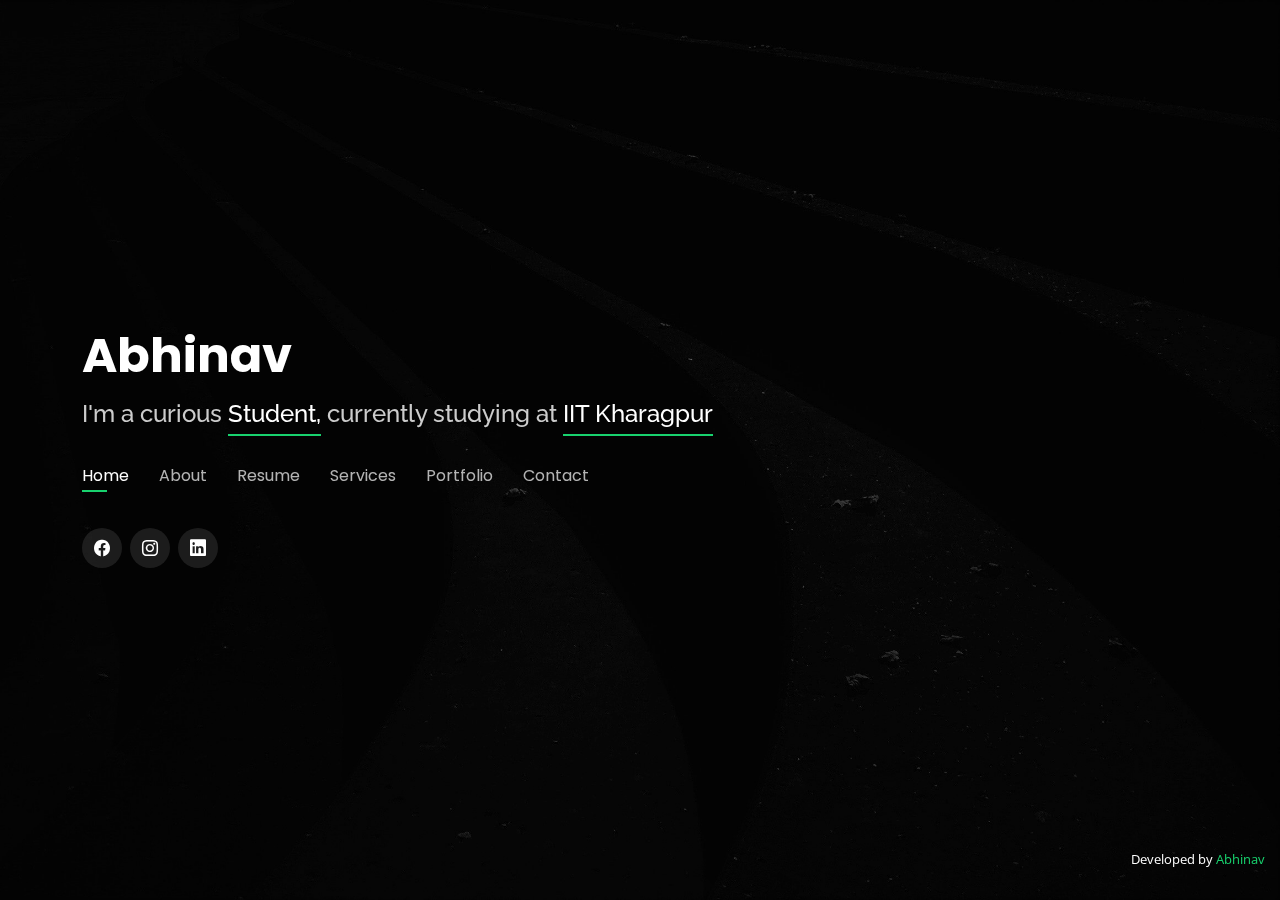
<file: index.html>
<!DOCTYPE html>
<html lang="en">

<head>
  <meta charset="utf-8">
  <meta content="width=device-width, initial-scale=1.0" name="viewport">

  <link rel="canonical" href="https://abhinavreddy.me" />

  <title>Abhinav</title>
  <meta content="I am Abhinav. A curious student, currently studying at IIT Kharagpur. I build websites for businesses, portfolios, blogs and many more. Check out my portfolio for more information!" name="description">
  <meta content="Abhinav, Web Developer, Freelancer, Learner, Student, Indian Freelancer, Programmer" name="keywords">

  <!-- Favicons -->
  <link rel="apple-touch-icon" sizes="57x57" href="assets/img/fav-icon/apple-icon-57x57.png">
  <link rel="apple-touch-icon" sizes="60x60" href="assets/img/fav-icon/apple-icon-60x60.png">
  <link rel="apple-touch-icon" sizes="72x72" href="assets/img/fav-icon/apple-icon-72x72.png">
  <link rel="apple-touch-icon" sizes="76x76" href="assets/img/fav-icon/apple-icon-76x76.png">
  <link rel="apple-touch-icon" sizes="114x114" href="assets/img/fav-icon/apple-icon-114x114.png">
  <link rel="apple-touch-icon" sizes="120x120" href="assets/img/fav-icon/apple-icon-120x120.png">
  <link rel="apple-touch-icon" sizes="144x144" href="assets/img/fav-icon/apple-icon-144x144.png">
  <link rel="apple-touch-icon" sizes="152x152" href="assets/img/fav-icon/apple-icon-152x152.png">
  <link rel="apple-touch-icon" sizes="180x180" href="assets/img/fav-icon/apple-icon-180x180.png">
  <link rel="icon" type="image/png" sizes="192x192"  href="assets/img/fav-icon/android-icon-192x192.png">
  <link rel="icon" type="image/png" sizes="32x32" href="assets/img/fav-icon/favicon-32x32.png">
  <link rel="icon" type="image/png" sizes="96x96" href="assets/img/fav-icon/favicon-96x96.png">
  <link rel="icon" type="image/png" sizes="16x16" href="assets/img/fav-icon/favicon-16x16.png">
  <link rel="manifest" href="assets/img/fav-icon/manifest.json">
  <meta name="msapplication-TileColor" content="#ffffff">
  <meta name="msapplication-TileImage" content="assets/img/fav-icon/ms-icon-144x144.png">
  <meta name="theme-color" content="#ffffff">

  <!-- Google Fonts -->
  <link href="https://fonts.googleapis.com/css?family=Open+Sans:300,300i,400,400i,600,600i,700,700i|Raleway:300,300i,400,400i,500,500i,600,600i,700,700i|Poppins:300,300i,400,400i,500,500i,600,600i,700,700i" rel="stylesheet">

  <!-- Vendor CSS Files -->
  <link href="assets/vendor/bootstrap/css/bootstrap.min.css" rel="stylesheet">
  <link href="assets/vendor/bootstrap-icons/bootstrap-icons.css" rel="stylesheet">
  <link href="assets/vendor/boxicons/css/boxicons.min.css" rel="stylesheet">
  <link href="assets/vendor/glightbox/css/glightbox.min.css" rel="stylesheet">
  <link href="assets/vendor/remixicon/remixicon.css" rel="stylesheet">
  <link href="assets/vendor/swiper/swiper-bundle.min.css" rel="stylesheet">

  <!-- Template Main CSS File -->
  <link href="assets/css/style.css" rel="stylesheet">

</head>

<body>

  <!-- ======= Header ======= -->
  <header id="header">
    <div class="container">

      <h1><a href="https://abhinavreddy.me">Abhinav</a></h1>
      <h2>I'm a curious <span>Student,</span> currently studying at <span>IIT Kharagpur</span></h2>

      <nav id="navbar" class="navbar">
        <ul>
          <li><a class="nav-link active" href="#header">Home</a></li>
          <li><a class="nav-link" href="#about">About</a></li>
          <li><a class="nav-link" href="#resume">Resume</a></li>
          <li><a class="nav-link" href="#services">Services</a></li>
          <li><a class="nav-link" href="#portfolio">Portfolio</a></li>
          <li><a class="nav-link" href="#contact">Contact</a></li>
        </ul>
        <i class="bi bi-list mobile-nav-toggle"></i>
      </nav><!-- .navbar -->

      <div class="social-links">
        <a href="https://www.facebook.com/profile.php?id=100086761066976" target="_blank" class="facebook"><i class="bi bi-facebook"></i></a>
        <a href="https://www.instagram.com/abhinav._.25/" target="_blank" class="instagram"><i class="bi bi-instagram"></i></a>
        <a href="https://www.linkedin.com/in/abhinav-reddy-a42808259/" target="_blank" class="linkedin"><i class="bi bi-linkedin"></i></a>
      </div>

    </div>
  </header><!-- End Header -->

  <!-- ======= About Section ======= -->
  <section id="about" class="about">

    <!-- ======= About Me ======= -->
    <div class="about-me container">

      <div class="section-title">
        <h2>About</h2>
        <p>More about me</p>
      </div>

      <div class="row">
        <div class="col-lg-4" data-aos="fade-right">
          <img src="assets/img/abhinav.jpg" class="img-fluid" alt="abhinav">
        </div>
        <div class="col-lg-8 pt-4 pt-lg-0 content" data-aos="fade-left">
          <h3>G Abhinav Reddy</h3>
          <p class="fst-italic">
            I believe in Skills, Self learning, Team work & Experience.
          </p>
          <div class="row">
            <div class="col-lg-6">
              <ul>
                <li><i class="bi bi-chevron-right"></i> <strong>Website:</strong> <span><a href="https://abhinavreddy.me">abhinavreddy.me</a></span></li>
                <li><i class="bi bi-chevron-right"></i> <strong>Phone:</strong> <span class="reverse">2119 851 897 19+</span></li>
                <li><i class="bi bi-chevron-right"></i> <strong>City:</strong> <span>Hyderabad, Telangana</span></li>
              </ul>
            </div>
            <div class="col-lg-6">
              <ul>
                <li><i class="bi bi-chevron-right"></i> <strong>Age:</strong> <span>17</span></li>
                <li><i class="bi bi-chevron-right"></i> <strong>Email:</strong> <span class="reverse"> moc.liamg@50020152vanihba </span></li>
                <li><i class="bi bi-chevron-right"></i> <strong>Freelance:</strong> <span>Available</span></li>
              </ul>
            </div>
          </div>
	        <p>I ❤ to Learn, Work & Collaborate!</p>
        </div>
      </div>

    </div><!-- End About Me -->

    <!-- ======= Counts ======= -->
    <div class="counts container">

      <div class="row">

        <div class="col-lg-3 col-md-6">
          <div class="count-box">
            <i class="bi bi-emoji-smile"></i>
            <span data-purecounter-start="0" data-purecounter-end="2" data-purecounter-duration="1" class="purecounter"></span>
            <p>Happy Clients</p>
          </div>
        </div>

        <div class="col-lg-3 col-md-6 mt-5 mt-md-0">
          <div class="count-box">
            <i class="bi bi-journal-richtext"></i>
            <span data-purecounter-start="0" data-purecounter-end="3" data-purecounter-duration="1" class="purecounter"></span>
            <p>Projects</p>
          </div>
        </div>

        <div class="col-lg-3 col-md-6 mt-5 mt-lg-0">
          <div class="count-box">
            <i class="bi bi-headset"></i>
            <span data-purecounter-start="0" data-purecounter-end="500" data-purecounter-duration="1.5" class="purecounter"></span>
            <p>Minutes Of Support</p>
          </div>
        </div>

        <div class="col-lg-3 col-md-6 mt-5 mt-lg-0">
          <div class="count-box">
            <i class="bi bi-people"></i>
            <span data-purecounter-start="0" data-purecounter-end="1" data-purecounter-duration="1" class="purecounter"></span>
            <p>Collaborations</p>
          </div>
        </div>

      </div>

    </div><!-- End Counts -->

    <!-- ======= Skills  ======= -->
    <div class="skills container">

      <div class="section-title">
        <h2>Skills</h2>
      </div>

      <div class="row skills-content">

        <div class="col-lg-6">

          <div class="progress">
            <span class="skill">HTML <i class="val">100%</i></span>
            <div class="progress-bar-wrap">
              <div class="progress-bar" role="progressbar" aria-valuenow="100" aria-valuemin="0" aria-valuemax="100"></div>
            </div>
          </div>

          <div class="progress">
            <span class="skill">CSS <i class="val">90%</i></span>
            <div class="progress-bar-wrap">
              <div class="progress-bar" role="progressbar" aria-valuenow="90" aria-valuemin="0" aria-valuemax="100"></div>
            </div>
          </div>

          <div class="progress">
            <span class="skill">JavaScript<i class="val">85%</i></span>
            <div class="progress-bar-wrap">
              <div class="progress-bar" role="progressbar" aria-valuenow="85" aria-valuemin="0" aria-valuemax="100"></div>
            </div>
          </div>

        </div>

        <div class="col-lg-6">

          <div class="progress">
            <span class="skill">Python <i class="val">85%</i></span>
            <div class="progress-bar-wrap">
              <div class="progress-bar" role="progressbar" aria-valuenow="85" aria-valuemin="0" aria-valuemax="100"></div>
            </div>
          </div>

          <div class="progress">
            <span class="skill">WordPress/CMS <i class="val">85%</i></span>
            <div class="progress-bar-wrap">
              <div class="progress-bar" role="progressbar" aria-valuenow="85" aria-valuemin="0" aria-valuemax="100"></div>
            </div>
          </div>

          <div class="progress">
            <span class="skill">C Language <i class="val">75%</i></span>
            <div class="progress-bar-wrap">
              <div class="progress-bar" role="progressbar" aria-valuenow="75" aria-valuemin="0" aria-valuemax="100"></div>
            </div>
          </div>

        </div>

      </div>

    </div><!-- End Skills -->

    <!-- ======= Interests ======= -->
    <div class="interests container">

      <div class="section-title">
        <h2>Interests</h2>
      </div>

      <div class="row">
        <div class="col-lg-3 col-md-4">
          <div class="icon-box">
            <i class="ri-building-line" style="color: #ffbb2c;"></i>
            <h3>Entrepreneurship</h3>
          </div>
        </div>
        <div class="col-lg-3 col-md-4 mt-4 mt-md-0">
          <div class="icon-box">
            <i class="ri-links-line" style="color: #5578ff;"></i>
            <h3>Blockchain</h3>
          </div>
        </div>
        <div class="col-lg-3 col-md-4 mt-4 mt-md-0">
          <div class="icon-box">
            <i class="ri-code-box-line" style="color: #e80368;"></i>
            <h3>Programming</h3>
          </div>
        </div>
        <div class="col-lg-3 col-md-4 mt-4 mt-lg-0">
          <div class="icon-box">
            <i class="ri-hammer-line" style="color: #e361ff;"></i>
            <h3>Web Development</h3>
          </div>
        </div>
        <div class="col-lg-3 col-md-4 mt-4">
          <div class="icon-box">
            <i class="ri-camera-lens-line" style="color: #47aeff;"></i>
            <h3>Photography</h3>
          </div>
        </div>
        <div class="col-lg-3 col-md-4 mt-4">
          <div class="icon-box">
            <i class="ri-rocket-line" style="color: #ffa76e;"></i>
            <h3>Physics</h3>
          </div>
        </div>
        <div class="col-lg-3 col-md-4 mt-4">
          <div class="icon-box">
            <i class="ri-bit-coin-line" style="color: #11dbcf;"></i>
            <h3>DeFi</h3>
          </div>
        </div>
        <div class="col-lg-3 col-md-4 mt-4">
          <div class="icon-box">
            <i class="ri-compasses-2-line" style="color: #4233ff;"></i>
            <h3>Mathematics</h3>
          </div>
        </div>
        <div class="col-lg-3 col-md-4 mt-4">
          <div class="icon-box">
            <i class="ri-remote-control-line" style="color: #b2904f;"></i>
            <h3>IoT</h3>
          </div>
        </div>
        <div class="col-lg-3 col-md-4 mt-4">
          <div class="icon-box">
            <i class="ri-robot-line" style="color: #b20969;"></i>
            <h3>AI & ML</h3>
          </div>
        </div>
        <div class="col-lg-3 col-md-4 mt-4">
          <div class="icon-box">
            <i class="ri-edit-2-line" style="color: #ff5828;"></i>
            <h3>Blogging</h3>
          </div>
        </div>
        <div class="col-lg-3 col-md-4 mt-4">
          <div class="icon-box">
            <i class="ri-lock-password-line" style="color: #29cc61;"></i>
            <h3>Cyber Security</h3>
          </div>
        </div>
      </div>

    </div><!-- End Interests -->

    <!-- ======= Testimonials ======= -->
    <div class="testimonials container">

      <div class="section-title">
        <h2>Testimonials</h2>
      </div>

      <div class="testimonials-slider swiper-container" data-aos="fade-up" data-aos-delay="100">
        <div class="swiper-wrapper">

          <div class="swiper-slide">
            <div class="testimonial-item">
              <p>
                <i class="bx bxs-quote-alt-left quote-icon-left"></i>
                It's exactly what I've been looking for. Website is both attractive and highly adaptable. Thanks you man, keep up the good work!
                <i class="bx bxs-quote-alt-right quote-icon-right"></i>
              </p>
              <img src="assets/img/testimonials/1.jpg" class="testimonial-img" alt="client">
              <h3>Jatin Kumar</h3>
              <h4>Influencer</h4>
            </div>
          </div><!-- End testimonial item -->
	  <div class="swiper-slide">
            <div class="testimonial-item">
              <p>
                <i class="bx bxs-quote-alt-left quote-icon-left"></i>
                Website is worth much more than we paid. Website was the best investment we ever made. We love this Website!
                <i class="bx bxs-quote-alt-right quote-icon-right"></i>
              </p>
              <img src="assets/img/testimonials/2.png" class="testimonial-img" alt="client">
              <h3>Asian Stud</h3>
              <h4>Organisation</h4>
            </div>
          </div><!-- End testimonial item -->
        </div>
        <div class="swiper-pagination"></div>
      </div>

      <div class="owl-carousel testimonials-carousel">

      </div>

    </div><!-- End Testimonials  -->

  </section><!-- End About Section -->

  <!-- ======= Resume Section ======= -->
  <section id="resume" class="resume">
    <div class="container">

      <div class="section-title">
        <h2>Resume</h2>
        <p>Check My Resume</p>
      </div>

      <div class="row">
        <div class="col-lg-6">
          <h3 class="resume-title">Summary</h3>
          <div class="resume-item pb-0">
            <h4>Abhinav</h4>
            <p><em>Innovative, self-taught and skilled student with experience in web development, programming and many other.</em></p>
          </div>
          <h3 class="resume-title">Skills</h3>
    <div class="resume-item">
            <h4>Java Script</h4>
            <h5>2021</h5>
            <p><em>Used for building websites.</em></p>
          </div>
    <div class="resume-item">
            <h4>Python</h4>
            <h5>2021</h5>
            <p><em>Written a good amount code.</em></p>
          </div>
	  <div class="resume-item">
            <h4>SEO</h4>
            <h5>2021</h5>
            <p><em>Ranked on Google.</em></p>
          </div>
	  <div class="resume-item">
            <h4>Photo Editing</h4>
            <h5>2020</h5>
            <p><em>Basics of photo editing.</em></p>
          </div>
	  <div class="resume-item">
            <h4>Linux</h4>
            <h5>2020</h5>
            <p><em>Probably the best OS.</em></p>
          </div>
	  <div class="resume-item">
            <h4>Wordpress</h4>
            <h5>2019</h5>
            <p><em>Built a blog.</em></p>
          </div>
	  <div class="resume-item">
            <h4>HTML & CSS</h4>
            <h5>2019</h5>
            <p><em>Created some basic designs.</em></p>
          </div>
	  <div class="resume-item">
            <h4>C Language</h4>
            <h5>2018</h5>
            <p><em>Started my journey.</em></p>
          </div>
        </div>
        <div class="col-lg-6">
          <h3 class="resume-title">Professional Experience</h3>
          <div class="resume-item">
            <h4>GES Intern</h4>
            <h5>2022 - 2023</h5>
            <p><em><a href="https://www.ecell-iitkgp.org/" target="_blank">Entrepreneurship Cell</a>, IIT Kharagpur </em></p>
          </div>
          <div class="resume-item">
            <h4>Associate Member</h4>
            <h5>2022</h5>
            <p><em><a href="https://www.facebook.com/SWGIITKGP/" target="_blank">SWG</a>, IIT Kharagpur </em></p>
          </div>
          <div class="resume-item">
            <h4>Associate Member</h4>
            <h5>2022</h5>
            <p><em><a href="http://www.cqiitkgp.com/" target="_blank">Communiqué</a>, IIT Kharagpur </em></p>
          </div>
          <div class="resume-item">
            <h4>Web Dev</h4>
            <h5>2021</h5>
            <p><em><a href="https:asianstud.site" target="_blank">Asian Stud</a>, Hyderabad </em></p>
            <p>
            <ul>
              <li>Designed, developed, and implemented the <a href="https:asianstud.site" target="_blank"> Asian Stud </a> Website.</li>
              <li>Website was built on wordpress, with many functionalities such as custom posts type, email lists, responsive, seo optimised and secure.</li>
              <li>Ranked on Google.</li>
              <li>Integrated with CRM.</li>
            </ul>
            </p>
          </div>
          <div class="col-lg-6">
            <h3 class="resume-title">Education</h3>
            <div class="resume-item">
              <h4>B.S Physics</h4>
              <h5>2022 - 2026</h5>
              <p><em><a href="http://www.iitkgp.ac.in/" target="_blank">IIT Kharagpur</a>, Kharagpur, West Bengal</em></p>
            </div>
            <div class="resume-item">
              <h4>Intermediate</h4>
              <h5>2020 - 2022</h5>
              <p><em>Sri Chaitanya, Hyderabad, Telangana</em></p>
            </div>
            <div class="resume-item">
              <h4>Schooling</h4>
              <h5>2020</h5>
              <p><em>Triveni Talent School, Hyderabad, Telangana</em></p>
            </div>
            <div class="resume-item">
              <h4>Schooling</h4>
              <h5>2017</h5>
              <p><em>Sadhana School of Excellence, Karimnagar, Telangana</em></p>
            </div>
        </div>
      </div>

    </div>
  </section><!-- End Resume Section -->

  <!-- ======= Services Section ======= -->
  <section id="services" class="services">
    <div class="container">

      <div class="section-title">
        <h2>Services</h2>
        <p>My Services</p>
      </div>

      <div class="row">
        <div class="col-lg-4 col-md-6 d-flex align-items-stretch">
          <div class="icon-box">
            <div class="icon"><i class="bx bx-world"></i></div>
            <h4>Web Development</h4>
            <p>I build Business Websites, Persional Portfolio's, Blogs and many more.</p>
          </div>
        </div>

        <div class="col-lg-4 col-md-6 d-flex align-items-stretch mt-4 mt-md-0">
          <div class="icon-box">
            <div class="icon"><i class="bx bx-paint"></i></div>
            <h4>Web Design</h4>
            <p>I design premium, elegant and user friendly designs for websites, apps and many more.</p>
          </div>
        </div>

        <div class="col-lg-4 col-md-6 d-flex align-items-stretch mt-4 mt-lg-0">
          <div class="icon-box">
            <div class="icon"><i class="bx bxl-wordpress"></i></div>
            <h4>Wordpress / Other CMS</h4>
            <p>I develop, update and maintain websites, blogs and other web based platforms using CMS.</p>
          </div>
        </div>
    </div>
  </section><!-- End Services Section -->

  <!-- ======= Portfolio Section ======= -->
  <section id="portfolio" class="portfolio">
    <div class="container">

      <div class="section-title">
        <h2>Portfolio</h2>
        <p>My Works</p>
      </div>

      <div class="row">
        <div class="col-lg-12 d-flex justify-content-center">
          <ul id="portfolio-flters">
            <li data-filter="*" class="filter-active">All</li>
            <li data-filter=".filter-web">Websites</li>
            <li data-filter=".filter-projects">Projects</li>
            <li data-filter=".filter-design">Designs</li>
          </ul>
        </div>
      </div>

      <div class="row portfolio-container">

        <div class="col-lg-4 col-md-6 portfolio-item filter-web filter-design">
          <div class="portfolio-wrap">
            <img src="assets/img/portfolio/asianstud.jpg" class="img-fluid" alt="asian stud">
            <div class="portfolio-info">
              <h4>Asian Stud</h4>
              <p>Website</p>
              <div class="portfolio-links">
                <a href="portfolio/asianstud.html" data-gallery="portfolioDetailsGallery" data-glightbox="type: external" class="portfolio-details-lightbox" title="Portfolio Details"><i class="bx bx-link"></i></a>
              </div>
            </div>
          </div>
        </div>

        <div class="col-lg-4 col-md-6 portfolio-item filter-projects">
          <div class="portfolio-wrap">
            <img src="assets/img/projects/MemoryGame/1.png" class="img-fluid" alt="memory game">
            <div class="portfolio-info">
              <h4>Memory Game</h4>
              <p>JS Project</p>
              <div class="portfolio-links">
                <a href="portfolio/projects/MemoryGame/game.html" target="_blank"><i class="bx bx-link"></i></a>
              </div>
            </div>
          </div>
        </div>

      </div>


    </div>
  </section><!-- End Portfolio Section -->

  <!-- ======= Contact Section ======= -->
  <section id="contact" class="contact">
    <div class="container">

      <div class="section-title">
        <h2>Contact</h2>
        <p>Contact Me</p>
      </div>

      <div class="row mt-2">

        <div class="col-md-6 d-flex align-items-stretch">
          <div class="info-box">
            <i class="bx bx-map"></i>
            <h3>My Address</h3>
            <p>IIT Kharagpur, West Bengal, India 721302</p>
          </div>
        </div>

        <div class="col-md-6 mt-4 mt-md-0 d-flex align-items-stretch">
          <div class="info-box">
            <i class="bx bx-share-alt"></i>
            <h3>Social Profiles</h3>
            <div class="social-links">
              <a href="https://www.facebook.com/profile.php?id=100086761066976" target="_blank" class="facebook"><i class="bi bi-facebook"></i></a>
              <a href="https://www.instagram.com/abhinav._.25/" target="_blank" class="instagram"><i class="bi bi-instagram"></i></a>
              <a href="https://www.linkedin.com/in/abhinav-reddy-a42808259/" target="_blank" class="linkedin"><i class="bi bi-linkedin"></i></a>
            </div>
          </div>
        </div>

        <div class="col-md-6 mt-4 d-flex align-items-stretch">
          <div class="info-box">
            <i class="bx bx-envelope"></i>
            <h3>Email Me</h3>
            <p><span class="reverse"> moc.liamg@50020152vanihba </span></p>
          </div>
        </div>
        <div class="col-md-6 mt-4 d-flex align-items-stretch">
          <div class="info-box">
            <i class="bx bx-phone-call"></i>
            <h3>Call Me</h3>
            <p><span class="reverse">2119 851 897 19+</span></p>
          </div>
        </div>
	<!-- <form action="https://formspree.io/f/moqypalp" method="post" role="form" class="php-email-form mt-4">
        <div class="row">
          <div class="col-md-6 form-group">
            <input type="text" name="name" class="form-control" id="name" placeholder="Your Name" required>
          </div>
          <div class="col-md-6 form-group mt-3 mt-md-0">
            <input type="email" class="form-control" name="email" id="email" placeholder="Your Email" required>
          </div>
        </div>
        <div class="form-group mt-3">
          <input type="text" class="form-control" name="subject" id="subject" placeholder="Subject" required>
        </div>
        <div class="form-group mt-3">
          <textarea class="form-control" name="message" rows="5" placeholder="Message" required></textarea>
        </div>
        <div class="my-3">
          <div class="loading">Loading</div>
          <div class="error-message"></div>
          <div class="sent-message">Your message has been sent. Thank you!</div>
        </div>
        <div class="text-center"><button type="submit">Send Message</button></div>
      </form> -->
      </div>
    </div>
  </section><!-- End Contact Section -->

  <div class="credits">
    <p>Developed by <a href="https://abhinav-128.github.io">Abhinav</a></p>
  </div>

  <!-- Vendor JS Files -->
  <script src="assets/vendor/bootstrap/js/bootstrap.bundle.min.js"></script>
  <script src="assets/vendor/glightbox/js/glightbox.min.js"></script>
  <script src="assets/vendor/isotope-layout/isotope.pkgd.min.js"></script>
  <script src="assets/vendor/purecounter/purecounter.js"></script>
  <script src="assets/vendor/swiper/swiper-bundle.min.js"></script>
  <script src="assets/vendor/waypoints/noframework.waypoints.js"></script>

  <!-- Template Main JS File -->
  <script src="assets/js/main.js"></script>

</body>

</html>
</file>
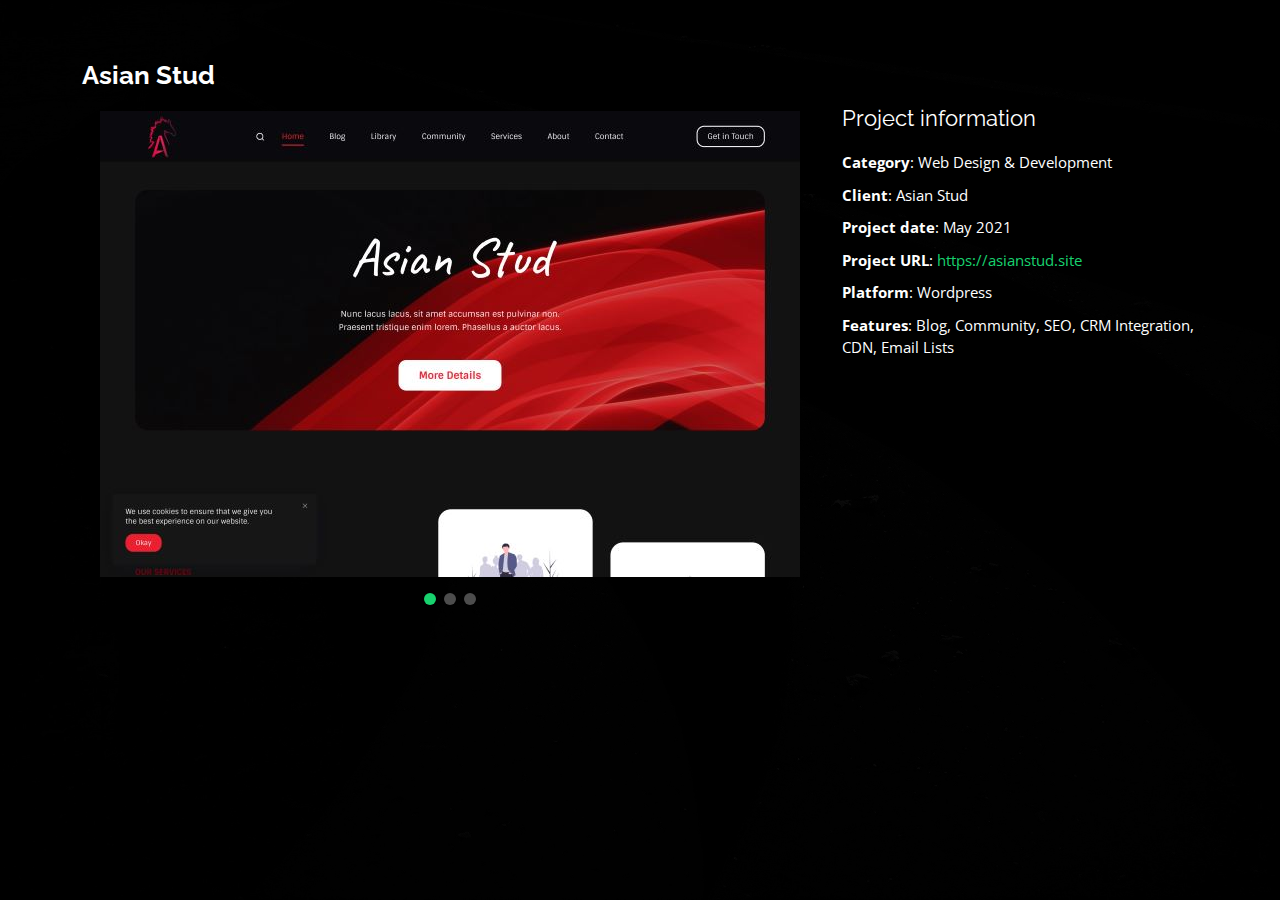
<file: portfolio/asianstud.html>
<!DOCTYPE html>
<html lang="en">

<head>
  <meta charset="utf-8">
  <meta content="width=device-width, initial-scale=1.0" name="viewport">

  <link rel="canonical" href="https://abhinav-128.github.io" />

  <title>Abhinav</title>
  <meta content="I am Abhinav. A passionate Student and a Frelancer from India. I build websites for businesses, portfolios, blogs and many more. Check out my portfolio for more information!" name="description">
  <meta content="Abhinav, Web Developer, Freelancer, Learner, Student, Indian Freelancer, Programmer" name="keywords">

  <!-- Favicons -->
  <link rel="apple-touch-icon" sizes="57x57" href="../assets/img/fav-icon/apple-icon-57x57.png">
  <link rel="apple-touch-icon" sizes="60x60" href="../assets/img/fav-icon/apple-icon-60x60.png">
  <link rel="apple-touch-icon" sizes="72x72" href="../assets/img/fav-icon/apple-icon-72x72.png">
  <link rel="apple-touch-icon" sizes="76x76" href="../assets/img/fav-icon/apple-icon-76x76.png">
  <link rel="apple-touch-icon" sizes="114x114" href="../assets/img/fav-icon/apple-icon-114x114.png">
  <link rel="apple-touch-icon" sizes="120x120" href="../assets/img/fav-icon/apple-icon-120x120.png">
  <link rel="apple-touch-icon" sizes="144x144" href="../assets/img/fav-icon/apple-icon-144x144.png">
  <link rel="apple-touch-icon" sizes="152x152" href="../assets/img/fav-icon/apple-icon-152x152.png">
  <link rel="apple-touch-icon" sizes="180x180" href="../assets/img/fav-icon/apple-icon-180x180.png">
  <link rel="icon" type="image/png" sizes="192x192"  href="../assets/img/fav-icon/android-icon-192x192.png">
  <link rel="icon" type="image/png" sizes="32x32" href="../assets/img/fav-icon/favicon-32x32.png">
  <link rel="icon" type="image/png" sizes="96x96" href="../assets/img/fav-icon/favicon-96x96.png">
  <link rel="icon" type="image/png" sizes="16x16" href="../assets/img/fav-icon/favicon-16x16.png">
  <link rel="manifest" href="../assets/img/fav-icon/manifest.json">
  <meta name="msapplication-TileColor" content="#ffffff">
  <meta name="msapplication-TileImage" content="../assets/img/fav-icon/ms-icon-144x144.png">
  <meta name="theme-color" content="#ffffff">

  <!-- Google Fonts -->
  <link href="https://fonts.googleapis.com/css?family=Open+Sans:300,300i,400,400i,600,600i,700,700i|Raleway:300,300i,400,400i,500,500i,600,600i,700,700i|Poppins:300,300i,400,400i,500,500i,600,600i,700,700i" rel="stylesheet">

  <!-- Vendor CSS Files -->
  <link href="../assets/vendor/bootstrap/css/bootstrap.min.css" rel="stylesheet">
  <link href="../assets/vendor/bootstrap-icons/bootstrap-icons.css" rel="stylesheet">
  <link href="../assets/vendor/boxicons/css/boxicons.min.css" rel="stylesheet">
  <link href="../assets/vendor/glightbox/css/glightbox.min.css" rel="stylesheet">
  <link href="../assets/vendor/remixicon/remixicon.css" rel="stylesheet">
  <link href="../assets/vendor/swiper/swiper-bundle.min.css" rel="stylesheet">

  <!-- Template Main CSS File -->
  <link href="../assets/css/style.css" rel="stylesheet">

</head>

<body>

  <main id="main">

    <!-- ======= Portfolio Details ======= -->
    <div id="portfolio-details" class="portfolio-details">
      <div class="container">

        <div class="row">

          <div class="col-lg-8">
            <h2 class="portfolio-title">Asian Stud</h2>

            <div class="portfolio-details-slider swiper-container">
              <div class="swiper-wrapper align-items-center">

                <div class="swiper-slide">
                  <img src="../assets/img/portfolio/asianstud-view-1.jpg" alt="asian stud" style=" display: block;margin-left: auto;margin-right: auto;">
                </div>
		<div class="swiper-slide">
                  <img src="../assets/img/portfolio/asianstud-view-2.jpg" alt="asian stud" style=" display: block;margin-left: auto;margin-right: auto;">
                </div>
		<div class="swiper-slide">
                  <img src="../assets/img/portfolio/asianstud-view-3.jpg" alt="asian stud" style=" display: block;margin-left: auto;margin-right: auto;">
                </div>
              </div>
              <div class="swiper-pagination"></div>
            </div>

          </div>

          <div class="col-lg-4 portfolio-info">
            <h3>Project information</h3>
            <ul>
              <li><strong>Category</strong>: Web Design & Development</li>
              <li><strong>Client</strong>: Asian Stud</li>
              <li><strong>Project date</strong>: May 2021</li>
              <li><strong>Project URL</strong>: <a href="https://asianstud.site" target="_blank">https://asianstud.site</a></li>
              <li><strong>Platform</strong>: Wordpress</li>
              <li><strong>Features</strong>: Blog, Community, SEO, CRM Integration, CDN, Email Lists</li>
            </ul>

            <p></p>
          </div>

        </div>

      </div>
    </div><!-- End Portfolio Details -->

  </main><!-- End #main -->

  <!-- Vendor JS Files -->
  <script src="../assets/vendor/bootstrap/js/bootstrap.bundle.min.js"></script>
  <script src="../assets/vendor/glightbox/js/glightbox.min.js"></script>
  <script src="../assets/vendor/isotope-layout/isotope.pkgd.min.js"></script>
  <script src="../assets/vendor/purecounter/purecounter.js"></script>
  <script src="../assets/vendor/swiper/swiper-bundle.min.js"></script>
  <script src="../assets/vendor/waypoints/noframework.waypoints.js"></script>

  <!-- Template Main JS File -->
  <script src="../assets/js/main.js"></script>

</body>

</html>
</file>
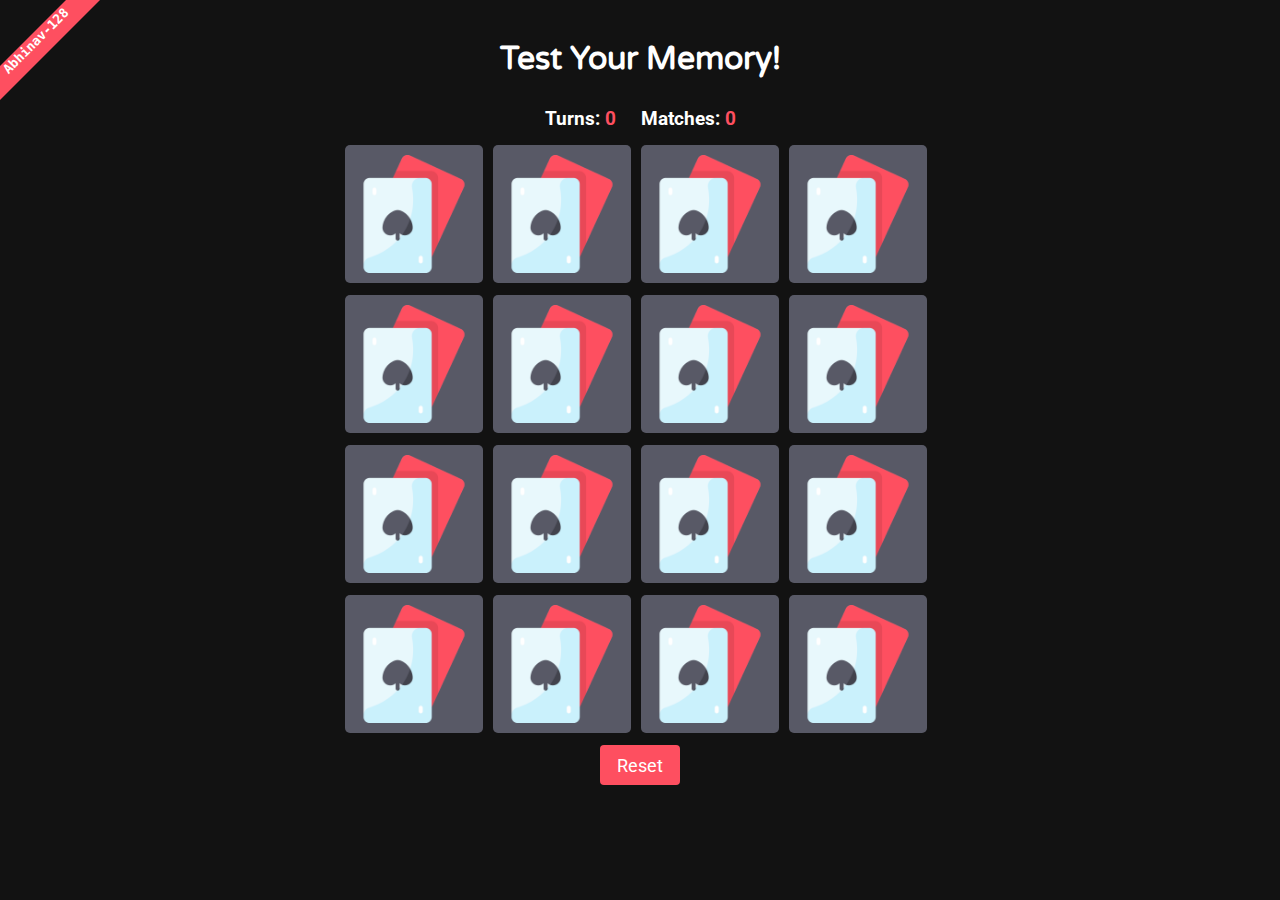
<file: portfolio/projects/MemoryGame/game.html>
<!DOCTYPE html>
<html>
  <head>
    <meta charset="UTF-8">
    <meta name="viewport" content="width=device-width, initial-scale=1.0">
    <link rel="canonical" href="https://abhinav-128.github.io" />
    <link rel="icon" href="icon.png" type="image/x-icon">
    <link rel="stylesheet" href="style.css" />

    <title>Cards Game</title>
    
  </head>
  <body>
    <div class="ribbon__container">
      <div class="container__wrapper">
          <div class="container__ribbon">
              <a href="https://abhinav-128.github.io" style="color:white;">Abhinav-128</a>
          </div>
      </div>
    </div>

    <h1>Test Your Memory!</h3>
    <h3>Turns: <span id="counter" >0</span>
      &nbsp &nbsp Matches: <span id="matches" >0</span></h3>
    <div class="gameContainer">
      <div class="card" data-image="evil">
        <img src="img/evil.png" class="front flip" alt="evil" />
        <img src="icon.png" class="back" alt="icon" />
      </div>
      <div class="card" data-image="evil">
        <img src="img/evil.png" class="front" alt="evil" />
        <img src="icon.png" class="back" alt="icon" />
      </div>
      <div class="card" data-image="angry">
        <img src="img/angry.png" class="front" alt="angry" />
        <img src="icon.png" class="back" alt="icon" />
      </div>
      <div class="card" data-image="angry">
        <img src="img/angry.png" class="front" alt="angry" />
        <img src="icon.png" class="back" alt="icon" />
      </div>
      <div class="card" data-image="cool">
        <img src="img/cool.png" class="front" alt="cool" />
        <img src="icon.png" class="back" alt="icon" />
      </div>
      <div class="card" data-image="cool">
        <img src="img/cool.png" class="front" alt="cool" />
        <img src="icon.png" class="back" alt="icon" />
      </div>
      <div class="card" data-image="fever">
        <img src="img/fever.png" class="front" alt="fever" />
        <img src="icon.png" class="back" alt="fever" />
      </div>
      <div class="card" data-image="fever">
        <img src="img/fever.png" class="front" alt="fever" />
        <img src="icon.png" class="back" alt="fever" />
      </div>
      <div class="card" data-image="vomit">
        <img src="img/vomit.png" class="front" alt="vomit" />
        <img src="icon.png" class="back" alt="vomit" />
      </div>
      <div class="card" data-image="vomit">
        <img src="img/vomit.png" class="front" alt="vomit" />
        <img src="icon.png" class="back" alt="icon" />
      </div>
      <div class="card" data-image="sneeze">
        <img src="img/sneeze.png" class="front" alt="sneeze" />
        <img src="icon.png" class="back" alt="icon" />
      </div>
      <div class="card" data-image="sneeze">
        <img src="img/sneeze.png" class="front" alt="sneeze" />
        <img src="icon.png" class="back" alt="icon" />
      </div>
      <div class="card" data-image="mindblown">
        <img src="img/mindblown.png" class="front" alt="mindblown" />
        <img src="icon.png" class="back" alt="icon" />
      </div>
      <div class="card" data-image="mindblown">
        <img src="img/mindblown.png" class="front" alt="mindblown" />
        <img src="icon.png" class="back" alt="icon" />
      </div>
      <div class="card" data-image="thinking">
        <img src="img/thinking.png" class="front" alt="thinking" />
        <img src="icon.png" class="back" alt="icon" />
      </div>
      <div class="card" data-image="thinking">
        <img src="img/thinking.png" class="front" alt="thinking" />
        <img src="icon.png" class="back" alt="icon" />
      </div>
    </div>
    <div class="btnContainer"><button class="resetBtn" onclick="location.reload()">Reset</button></div>
    <script src="app.js"></script>
  </body>
</html>
</file>
<file: assets/css/style.css>
/*--------------------------------------------------------------
# General
--------------------------------------------------------------*/
body {
  font-family: "Open Sans", sans-serif;
  background-color: #040404;
  color: #fff;
  position: relative;
  background: transparent;
}

body::before {
  content: "";
  position: fixed;
  background: #040404 url("../img/bg.jpg") top right no-repeat;
  background-size: cover;
  left: 0;
  right: 0;
  top: 0;
  height: 100vh;
  z-index: -1;
}

@media (min-width: 1024px) {
  body::before {
    background-attachment: fixed;
  }
}

a {
  color: #18d26e;
  text-decoration: none;
}

a:hover {
  color: #35e888;
  text-decoration: none;
}

h1, h2, h3, h4, h5, h6 {
  font-family: "Raleway", sans-serif;
}

.reverse {
    unicode-bidi: bidi-override;
    direction: rtl;
}

::selection {
  color: white;
  background: #18d26e;
}

::-moz-selection {
  color: white;
  background: #18d26e;
}

/*--------------------------------------------------------------
# Header
--------------------------------------------------------------*/
#header {
  transition: ease-in-out 0.3s;
  position: relative;
  height: 100vh;
  display: flex;
  align-items: center;
  z-index: 997;
  overflow-y: auto;
}

#header * {
  transition: ease-in-out 0.3s;
}

#header h1 {
  font-size: 48px;
  margin: 0;
  padding: 0;
  line-height: 1;
  font-weight: 700;
  font-family: "Poppins", sans-serif;
}

#header h1 a, #header h1 a:hover {
  color: #fff;
  line-height: 1;
  display: inline-block;
}

#header h2 {
  font-size: 24px;
  margin-top: 20px;
  color: rgba(255, 255, 255, 0.8);
}

#header h2 span {
  color: #fff;
  border-bottom: 2px solid #18d26e;
  padding-bottom: 6px;
}

#header img {
  padding: 0;
  margin: 0;
}

#header .social-links {
  margin-top: 40px;
  display: flex;
}

#header .social-links a {
  font-size: 16px;
  display: flex;
  justify-content: center;
  align-items: center;
  background: rgba(255, 255, 255, 0.1);
  color: #fff;
  line-height: 1;
  margin-right: 8px;
  border-radius: 50%;
  width: 40px;
  height: 40px;
}

#header .social-links a:hover {
  background: #18d26e;
}

@media (max-width: 992px) {
  #header h1 {
    font-size: 36px;
  }
  #header h2 {
    font-size: 20px;
    line-height: 30px;
  }
  #header .social-links {
    margin-top: 15px;
  }
  #header .container {
    display: flex;
    flex-direction: column;
    align-items: center;
  }
}

/* Header Top */
#header.header-top {
  height: 80px;
  position: fixed;
  left: 0;
  top: 0;
  right: 0;
  background: rgba(0, 0, 0, 0.9);
}

#header.header-top .social-links, #header.header-top h2 {
  display: none;
}

#header.header-top h1 {
  margin-right: auto;
  font-size: 36px;
}

#header.header-top .container {
  display: flex;
  align-items: center;
}

#header.header-top .navbar {
  margin: 0;
}

@media (max-width: 768px) {
  #header.header-top {
    height: 60px;
  }
  #header.header-top h1 {
    font-size: 26px;
  }
}

/*--------------------------------------------------------------
# Navigation Menu
--------------------------------------------------------------*/
/**
* Desktop Navigation 
*/
.navbar {
  padding: 0;
  margin-top: 35px;
}

.navbar ul {
  margin: 0;
  padding: 0;
  display: flex;
  list-style: none;
  align-items: center;
}

.navbar li {
  position: relative;
}

.navbar li + li {
  margin-left: 30px;
}

.navbar a, .navbar a:focus {
  display: flex;
  align-items: center;
  justify-content: space-between;
  padding: 0;
  font-family: "Poppins", sans-serif;
  font-size: 16px;
  font-weight: 400;
  color: rgba(255, 255, 255, 0.7);
  white-space: nowrap;
  transition: 0.3s;
}

.navbar a i, .navbar a:focus i {
  font-size: 12px;
  line-height: 0;
  margin-left: 5px;
}

.navbar a:before {
  content: "";
  position: absolute;
  width: 0;
  height: 2px;
  bottom: -4px;
  left: 0;
  background-color: #18d26e;
  visibility: hidden;
  width: 0px;
  transition: all 0.3s ease-in-out 0s;
}

.navbar a:hover:before, .navbar li:hover > a:before, .navbar .active:before {
  visibility: visible;
  width: 25px;
}

.navbar a:hover, .navbar .active, .navbar .active:focus, .navbar li:hover > a {
  color: #fff;
}

/**
* Mobile Navigation 
*/
.mobile-nav-toggle {
  color: #fff;
  font-size: 28px;
  cursor: pointer;
  display: none;
  line-height: 0;
  transition: 0.5s;
  position: fixed;
  right: 15px;
  top: 15px;
}

@media (max-width: 991px) {
  .mobile-nav-toggle {
    display: block;
  }
  .navbar ul {
    display: none;
  }
}

.navbar-mobile {
  position: fixed;
  overflow: hidden;
  top: 0;
  right: 0;
  left: 0;
  bottom: 0;
  background: rgba(0, 0, 0, 0.9);
  transition: 0.3s;
  z-index: 999;
  margin-top: 0;
}

.navbar-mobile .mobile-nav-toggle {
  position: absolute;
  top: 15px;
  right: 15px;
}

.navbar-mobile ul {
  display: block;
  position: absolute;
  top: 55px;
  right: 15px;
  bottom: 45px;
  left: 15px;
  padding: 10px 0;
  overflow-y: auto;
  transition: 0.3s;
  border: 2px solid rgba(255, 255, 255, 0.2);
}

.navbar-mobile li {
  padding: 12px 20px;
}

.navbar-mobile li + li {
  margin: 0;
}

.navbar-mobile a {
  font-size: 16px;
  position: relative;
}

/*--------------------------------------------------------------
# Sections General
--------------------------------------------------------------*/
section {
  overflow: hidden;
  position: absolute;
  width: 100%;
  top: 140px;
  bottom: 100%;
  opacity: 0;
  transition: ease-in-out 0.4s;
  z-index: 2;
}

section.section-show {
  top: 100px;
  bottom: auto;
  opacity: 1;
  padding-bottom: 45px;
}

section .container {
  background: rgba(0, 0, 0, 0.9);
  padding: 30px;
}

@media (max-width: 768px) {
  section {
    top: 120px;
  }
  section.section-show {
    top: 80px;
  }
}

.section-title h2 {
  font-size: 14px;
  font-weight: 500;
  padding: 0;
  line-height: 1px;
  margin: 0 0 20px 0;
  letter-spacing: 2px;
  text-transform: uppercase;
  color: #aaaaaa;
  font-family: "Poppins", sans-serif;
}

.section-title h2::after {
  content: "";
  width: 120px;
  height: 1px;
  display: inline-block;
  background: #4ceb95;
  margin: 4px 10px;
}

.section-title p {
  margin: 0;
  margin: -15px 0 15px 0;
  font-size: 36px;
  font-weight: 700;
  text-transform: uppercase;
  font-family: "Poppins", sans-serif;
  color: #fff;
}

/*--------------------------------------------------------------
# About
--------------------------------------------------------------*/
.about-me .content h3 {
  font-weight: 700;
  font-size: 26px;
  color: #18d26e;
}

.about-me .content ul {
  list-style: none;
  padding: 0;
}

.about-me .content ul li {
  margin-bottom: 20px;
  display: flex;
  align-items: center;
}

.about-me .content ul strong {
  margin-right: 10px;
}

.about-me .content ul i {
  font-size: 16px;
  margin-right: 5px;
  color: #18d26e;
  line-height: 0;
}

.about-me .content p:last-child {
  margin-bottom: 0;
}

/*--------------------------------------------------------------
# Counts
--------------------------------------------------------------*/
.counts {
  padding: 70px 0 60px;
}

.counts .count-box {
  padding: 30px 30px 25px 30px;
  width: 100%;
  position: relative;
  text-align: center;
  background: rgba(255, 255, 255, 0.08);
}

.counts .count-box i {
  position: absolute;
  top: -25px;
  left: 50%;
  transform: translateX(-50%);
  font-size: 24px;
  background: rgba(255, 255, 255, 0.1);
  padding: 12px;
  color: #18d26e;
  border-radius: 50px;
  line-height: 0;
}

.counts .count-box span {
  font-size: 36px;
  display: block;
  font-weight: 600;
  color: #fff;
}

.counts .count-box p {
  padding: 0;
  margin: 0;
  font-family: "Raleway", sans-serif;
  font-size: 14px;
}

/*--------------------------------------------------------------
# Skills
--------------------------------------------------------------*/
.skills .progress {
  height: 60px;
  display: block;
  background: none;
  border-radius: 0;
}

.skills .progress .skill {
  padding: 10px 0;
  margin: 0;
  text-transform: uppercase;
  display: block;
  font-weight: 600;
  font-family: "Poppins", sans-serif;
  color: #fff;
}

.skills .progress .skill .val {
  float: right;
  font-style: normal;
}

.skills .progress-bar-wrap {
  background: rgba(255, 255, 255, 0.2);
}

.skills .progress-bar {
  width: 1px;
  height: 10px;
  transition: .9s;
  background-color: #18d26e;
}

/*--------------------------------------------------------------
# Interests
--------------------------------------------------------------*/
.interests .icon-box {
  display: flex;
  align-items: center;
  padding: 20px;
  background: rgba(255, 255, 255, 0.08);
  transition: ease-in-out 0.3s;
}

.interests .icon-box i {
  font-size: 32px;
  padding-right: 10px;
  line-height: 1;
}

.interests .icon-box h3 {
  font-weight: 700;
  margin: 0;
  padding: 0;
  line-height: 1;
  font-size: 16px;
  color: #fff;
}

.interests .icon-box:hover {
  background: rgba(255, 255, 255, 0.12);
}

/*--------------------------------------------------------------
# Testimonials
--------------------------------------------------------------*/
.testimonials .testimonial-item {
  box-sizing: content-box;
  min-height: 320px;
}

.testimonials .testimonial-item .testimonial-img {
  width: 90px;
  border-radius: 50%;
  margin: -40px 0 0 40px;
  position: relative;
  z-index: 2;
  border: 6px solid rgba(255, 255, 255, 0.12);
}

.testimonials .testimonial-item h3 {
  font-size: 18px;
  font-weight: bold;
  margin: 10px 0 5px 45px;
  color: #fff;
}

.testimonials .testimonial-item h4 {
  font-size: 14px;
  color: #999;
  margin: 0 0 0 45px;
}

.testimonials .testimonial-item .quote-icon-left, .testimonials .testimonial-item .quote-icon-right {
  color: rgba(255, 255, 255, 0.25);
  font-size: 26px;
}

.testimonials .testimonial-item .quote-icon-left {
  display: inline-block;
  left: -5px;
  position: relative;
}

.testimonials .testimonial-item .quote-icon-right {
  display: inline-block;
  right: -5px;
  position: relative;
  top: 10px;
}

.testimonials .testimonial-item p {
  font-style: italic;
  margin: 0 15px 0 15px;
  padding: 20px 20px 60px 20px;
  background: rgba(255, 255, 255, 0.1);
  position: relative;
  border-radius: 6px;
  position: relative;
  z-index: 1;
}

.testimonials .swiper-pagination {
  margin-top: 20px;
  position: relative;
}

.testimonials .swiper-pagination .swiper-pagination-bullet {
  width: 12px;
  height: 12px;
  opacity: 1;
  background-color: rgba(255, 255, 255, 0.3);
}

.testimonials .swiper-pagination .swiper-pagination-bullet-active {
  background-color: #18d26e;
}

/*--------------------------------------------------------------
# Resume
--------------------------------------------------------------*/
.resume .resume-title {
  font-size: 26px;
  font-weight: 700;
  margin-top: 20px;
  margin-bottom: 20px;
  color: #fff;
}

.resume .resume-item {
  padding: 0 0 20px 20px;
  margin-top: -2px;
  border-left: 2px solid rgba(255, 255, 255, 0.2);
  position: relative;
}

.resume .resume-item h4 {
  line-height: 18px;
  font-size: 18px;
  font-weight: 600;
  text-transform: uppercase;
  font-family: "Poppins", sans-serif;
  color: #18d26e;
  margin-bottom: 10px;
}

.resume .resume-item h5 {
  font-size: 16px;
  background: rgba(255, 255, 255, 0.15);
  padding: 5px 15px;
  display: inline-block;
  font-weight: 600;
  margin-bottom: 10px;
}

.resume .resume-item ul {
  padding-left: 20px;
}

.resume .resume-item ul li {
  padding-bottom: 10px;
}

.resume .resume-item:last-child {
  padding-bottom: 0;
}

.resume .resume-item::before {
  content: "";
  position: absolute;
  width: 16px;
  height: 16px;
  border-radius: 50px;
  left: -9px;
  top: 0;
  background: #18d26e;
  border: 2px solid #18d26e;
}

/*--------------------------------------------------------------
# Services
--------------------------------------------------------------*/
.services .icon-box {
  text-align: center;
  background: rgba(204, 204, 204, 0.1);
  padding: 80px 20px;
  transition: all ease-in-out 0.3s;
}

.services .icon-box .icon {
  margin: 0 auto;
  width: 64px;
  height: 64px;
  background: #18d26e;
  border-radius: 5px;
  transition: all .3s ease-out 0s;
  display: flex;
  align-items: center;
  justify-content: center;
  margin-bottom: 20px;
  transform-style: preserve-3d;
}

.services .icon-box .icon i {
  color: #fff;
  font-size: 28px;
}

.services .icon-box .icon::before {
  position: absolute;
  content: '';
  left: -8px;
  top: -8px;
  height: 100%;
  width: 100%;
  background: rgba(255, 255, 255, 0.15);
  border-radius: 5px;
  transition: all .3s ease-out 0s;
  transform: translateZ(-1px);
}

.services .icon-box h4 {
  font-weight: 700;
  margin-bottom: 15px;
  font-size: 24px;
}

.services .icon-box h4 a {
  color: #fff;
}

.services .icon-box p {
  line-height: 24px;
  font-size: 14px;
  margin-bottom: 0;
}

.services .icon-box:hover {
  background: #18d26e;
  border-color: #18d26e;
}

.services .icon-box:hover .icon {
  background: #fff;
}

.services .icon-box:hover .icon i {
  color: #18d26e;
}

.services .icon-box:hover .icon::before {
  background: #35e888;
}

.services .icon-box:hover h4 a, .services .icon-box:hover p {
  color: #fff;
}

/*--------------------------------------------------------------
# Portfolio
--------------------------------------------------------------*/
.portfolio .portfolio-item {
  margin-bottom: 30px;
}

.portfolio #portfolio-flters {
  padding: 0;
  margin: 0 auto 15px auto;
  list-style: none;
  text-align: center;
  border-radius: 50px;
  padding: 2px 15px;
}

.portfolio #portfolio-flters li {
  cursor: pointer;
  display: inline-block;
  padding: 8px 16px 10px 16px;
  font-size: 14px;
  font-weight: 600;
  line-height: 1;
  text-transform: uppercase;
  color: #fff;
  background: rgba(255, 255, 255, 0.1);
  margin: 0 3px 10px 3px;
  transition: all 0.3s ease-in-out;
  border-radius: 4px;
}

.portfolio #portfolio-flters li:hover, .portfolio #portfolio-flters li.filter-active {
  background: #18d26e;
}

.portfolio #portfolio-flters li:last-child {
  margin-right: 0;
}

.portfolio .portfolio-wrap {
  transition: 0.3s;
  position: relative;
  overflow: hidden;
  z-index: 1;
  background: rgba(0, 0, 0, 0.6);
}

.portfolio .portfolio-wrap::before {
  content: "";
  background: rgba(0, 0, 0, 0.6);
  position: absolute;
  left: 30px;
  right: 30px;
  top: 30px;
  bottom: 30px;
  transition: all ease-in-out 0.3s;
  z-index: 2;
  opacity: 0;
}

.portfolio .portfolio-wrap .portfolio-info {
  opacity: 0;
  position: absolute;
  top: 0;
  left: 0;
  right: 0;
  bottom: 0;
  text-align: center;
  z-index: 3;
  transition: all ease-in-out 0.3s;
  display: flex;
  flex-direction: column;
  justify-content: center;
  align-items: center;
}

.portfolio .portfolio-wrap .portfolio-info::before {
  display: block;
  content: "";
  width: 48px;
  height: 48px;
  position: absolute;
  top: 35px;
  left: 35px;
  border-top: 3px solid #fff;
  border-left: 3px solid #fff;
  transition: all 0.5s ease 0s;
  z-index: 9994;
}

.portfolio .portfolio-wrap .portfolio-info::after {
  display: block;
  content: "";
  width: 48px;
  height: 48px;
  position: absolute;
  bottom: 35px;
  right: 35px;
  border-bottom: 3px solid #fff;
  border-right: 3px solid #fff;
  transition: all 0.5s ease 0s;
  z-index: 9994;
}

.portfolio .portfolio-wrap .portfolio-info h4 {
  font-size: 20px;
  color: #fff;
  font-weight: 600;
}

.portfolio .portfolio-wrap .portfolio-info p {
  color: #ffffff;
  font-size: 14px;
  text-transform: uppercase;
  padding: 0;
  margin: 0;
}

.portfolio .portfolio-wrap .portfolio-links {
  text-align: center;
  z-index: 4;
}

.portfolio .portfolio-wrap .portfolio-links a {
  color: #fff;
  margin: 0 2px;
  font-size: 28px;
  display: inline-block;
  transition: 0.3s;
}

.portfolio .portfolio-wrap .portfolio-links a:hover {
  color: #63eda3;
}

.portfolio .portfolio-wrap:hover::before {
  top: 0;
  left: 0;
  right: 0;
  bottom: 0;
  opacity: 1;
}

.portfolio .portfolio-wrap:hover .portfolio-info {
  opacity: 1;
}

.portfolio .portfolio-wrap:hover .portfolio-info::before {
  top: 15px;
  left: 15px;
}

.portfolio .portfolio-wrap:hover .portfolio-info::after {
  bottom: 15px;
  right: 15px;
}

/*--------------------------------------------------------------
# Portfolio Details
--------------------------------------------------------------*/
.portfolio-details {
  padding-top: 40px;
  background: rgba(0, 0, 0, 0.8);
  position: fixed;
  left: 0;
  right: 0;
  top: 0;
  bottom: 0;
  overflow-y: auto;
}

.portfolio-details .container {
  padding-top: 20px;
  padding-bottom: 40px;
}

.portfolio-details .portfolio-title {
  font-size: 26px;
  font-weight: 700;
  margin-bottom: 20px;
}

.portfolio-details .portfolio-info {
  padding-top: 45px;
}

.portfolio-details .portfolio-info h3 {
  font-size: 22px;
  font-weight: 400;
  margin-bottom: 20px;
}

.portfolio-details .portfolio-info ul {
  list-style: none;
  padding: 0;
  font-size: 15px;
}

.portfolio-details .portfolio-info ul li + li {
  margin-top: 10px;
}

.portfolio-details .portfolio-info p {
  font-size: 15px;
  padding: 15px 0 0 0;
}

@media (max-width: 992px) {
  .portfolio-details .portfolio-info {
    padding-top: 20px;
  }
}

.portfolio-details .swiper-pagination {
  margin-top: 20px;
  position: relative;
}

.portfolio-details .swiper-pagination .swiper-pagination-bullet {
  width: 12px;
  height: 12px;
  opacity: 1;
  background-color: rgba(255, 255, 255, 0.3);
}

.portfolio-details .swiper-pagination .swiper-pagination-bullet-active {
  background-color: #18d26e;
}

/*--------------------------------------------------------------
# Contact
--------------------------------------------------------------*/
.contact .info-box {
  color: #444444;
  padding: 20px;
  width: 100%;
  background: rgba(255, 255, 255, 0.08);
}

.contact .info-box i.bx {
  font-size: 24px;
  color: #18d26e;
  border-radius: 50%;
  padding: 14px;
  float: left;
  background: rgba(255, 255, 255, 0.1);
}

.contact .info-box h3 {
  font-size: 20px;
  color: rgba(255, 255, 255, 0.5);
  font-weight: 700;
  margin: 10px 0 8px 68px;
}

.contact .info-box p {
  padding: 0;
  color: #fff;
  line-height: 24px;
  font-size: 14px;
  margin: 0 0 0 68px;
}

.contact .info-box .social-links {
  margin: 5px 0 0 68px;
  display: flex;
}

.contact .info-box .social-links a {
  font-size: 18px;
  display: inline-block;
  color: #fff;
  line-height: 1;
  margin-right: 12px;
  transition: 0.3s;
}

.contact .info-box .social-links a:hover {
  color: #18d26e;
}

.contact .php-email-form {
  padding: 30px;
  background: rgba(255, 255, 255, 0.08);
}

.contact .php-email-form .error-message {
  display: none;
  background: rgba(255, 255, 255, 0.08);
  background: #ed3c0d;
  text-align: left;
  padding: 15px;
  font-weight: 600;
}

.contact .php-email-form .error-message br + br {
  margin-top: 25px;
}

.contact .php-email-form .sent-message {
  display: none;
  background: rgba(255, 255, 255, 0.08);
  background: #18d26e;
  text-align: center;
  padding: 15px;
  font-weight: 600;
}

.contact .php-email-form .loading {
  display: none;
  background: rgba(255, 255, 255, 0.08);
  text-align: center;
  padding: 15px;
}

.contact .php-email-form .loading:before {
  content: "";
  display: inline-block;
  border-radius: 50%;
  width: 24px;
  height: 24px;
  margin: 0 10px -6px 0;
  border: 3px solid #18d26e;
  border-top-color: #eee;
  -webkit-animation: animate-loading 1s linear infinite;
  animation: animate-loading 1s linear infinite;
}

.contact .php-email-form input, .contact .php-email-form textarea {
  border-radius: 0;
  box-shadow: none;
  font-size: 14px;
  background: rgba(255, 255, 255, 0.08);
  border: 0;
  transition: 0.3s;
  color: #fff;
}

.contact .php-email-form input:focus, .contact .php-email-form textarea:focus {
  background-color: rgba(255, 255, 255, 0.11);
}

.contact .php-email-form input::-webkit-input-placeholder, .contact .php-email-form textarea::-webkit-input-placeholder {
  color: rgba(255, 255, 255, 0.3);
  opacity: 1;
}

.contact .php-email-form input::-moz-placeholder, .contact .php-email-form textarea::-moz-placeholder {
  color: rgba(255, 255, 255, 0.3);
  opacity: 1;
}

.contact .php-email-form input::placeholder, .contact .php-email-form textarea::placeholder {
  color: rgba(255, 255, 255, 0.3);
  opacity: 1;
}

.contact .php-email-form input {
  padding: 10px 15px;
}

.contact .php-email-form textarea {
  padding: 12px 15px;
}

.contact .php-email-form button[type="submit"] {
  background: #18d26e;
  border: 0;
  padding: 10px 30px;
  color: #fff;
  transition: 0.4s;
  border-radius: 4px;
}

.contact .php-email-form button[type="submit"]:hover {
  background: #15bb62;
}

@-webkit-keyframes animate-loading {
  0% {
    transform: rotate(0deg);
  }
  100% {
    transform: rotate(360deg);
  }
}

@keyframes animate-loading {
  0% {
    transform: rotate(0deg);
  }
  100% {
    transform: rotate(360deg);
  }
}

/*--------------------------------------------------------------
# Credits
--------------------------------------------------------------*/
.credits {
  position: fixed;
  right: 0;
  left: 0;
  bottom: 0;
  padding: 15px;
  text-align: right;
  font-size: 13px;
  color: #fff;
  z-index: 999999;
}

@media (max-width: 992px) {
  .credits {
    text-align: center;
    padding: 10px;
    background: rgba(0, 0, 0, 0.8);
  }
}

.credits a {
  color: #18d26e;
  transition: 0.3s;
}

.credits a:hover {
  color: #fff;
}
</file>
<file: portfolio/projects/MemoryGame/style.css>
@import url('https://fonts.googleapis.com/css2?family=Varela+Round&display=swap');
@import url('https://fonts.googleapis.com/css2?family=Roboto&display=swap');

* {
  margin: 0;
  padding: 0;
  box-sizing: border-box;
}

body {
  height: 100vh;
  background-color: #121212;
}

h1{
  color:white;
  text-align: center;
  padding-top: 40px;
  padding-bottom: 20px;
  font-family: 'Varela Round', sans-serif;
}

h3{
  color: white;
  text-align: center;
  padding-top: 10px;
  padding-bottom: 10px;
  font-family: 'Roboto', sans-serif;
}

a {
  color: #18d26e;
  text-decoration: none;
}

a:hover {
  color: #35e888;
  text-decoration: none;
}

#counter, #matches {
  color: #FE4F60;
}

.gameContainer {
  width: 600px;
  height: 600px;
  margin: auto;
  display: flex;
  flex-wrap: wrap;
  perspective: 1000px;
}

.card {
  width: 23%;
  height: 23%;
  margin: 5px;
  position: relative;
  transform-style: preserve-3d;
  transition: transform 0.3s;
  cursor: pointer;
  background-color: tranparent;
}

.card:active {
  transform: scale(0.95);
  transition: transform 0.2s ease-in-out;
}

.card.flip {
  transform: rotateY(180deg);
  cursor: pointer;
}

.front,
.back {
  background-color: #585966;
  width: 100%;
  height: 100%;
  padding: 10px;
  border-radius: 5px;
  position: absolute;
  backface-visibility: hidden;
}

.front {
  transform: rotateY(180deg);
}

.disabled {
  pointer-events: none;
}

.btnContainer{
  justify-content: center;
  align-items: center;
  display: flex;
  padding: 5px;
}

.resetBtn {
  width: 80px;
  height: 40px;
  color: white;
  background-color: #FE4F60;
  border-radius: 4px;
  border-style: none;
  box-shadow: none;
  font-size: 18px;
  font-family: 'Roboto', sans-serif;
}

.resetBtn:hover {
  color: #FE4F60;
  background-color: white;
}

.ribbon__container {
  position: relative;
}

.container__wrapper {
  /* Displayed at the top left corner */
  left: 0px;
  position: absolute;
  top: 0px;

  /* Size */
  height: 100px;
  width: 100px;

  /* Hide the part of its children which is displayed outside */
  overflow: hidden;
}

.container__ribbon {
  /* Position */
  left: -64px;
  position: absolute;
  top: 32px;

  /* Size */
  height: 24px;
  width: 206px;

  /* Displayed diagonally */
  transform: rotate(-45deg);

  /* Background color */
  background-color: #FE4F60;

  /* Centerize the text content */
  text-align: center;

  font-family: monospace;
  font-weight: bold;
}
</file>
